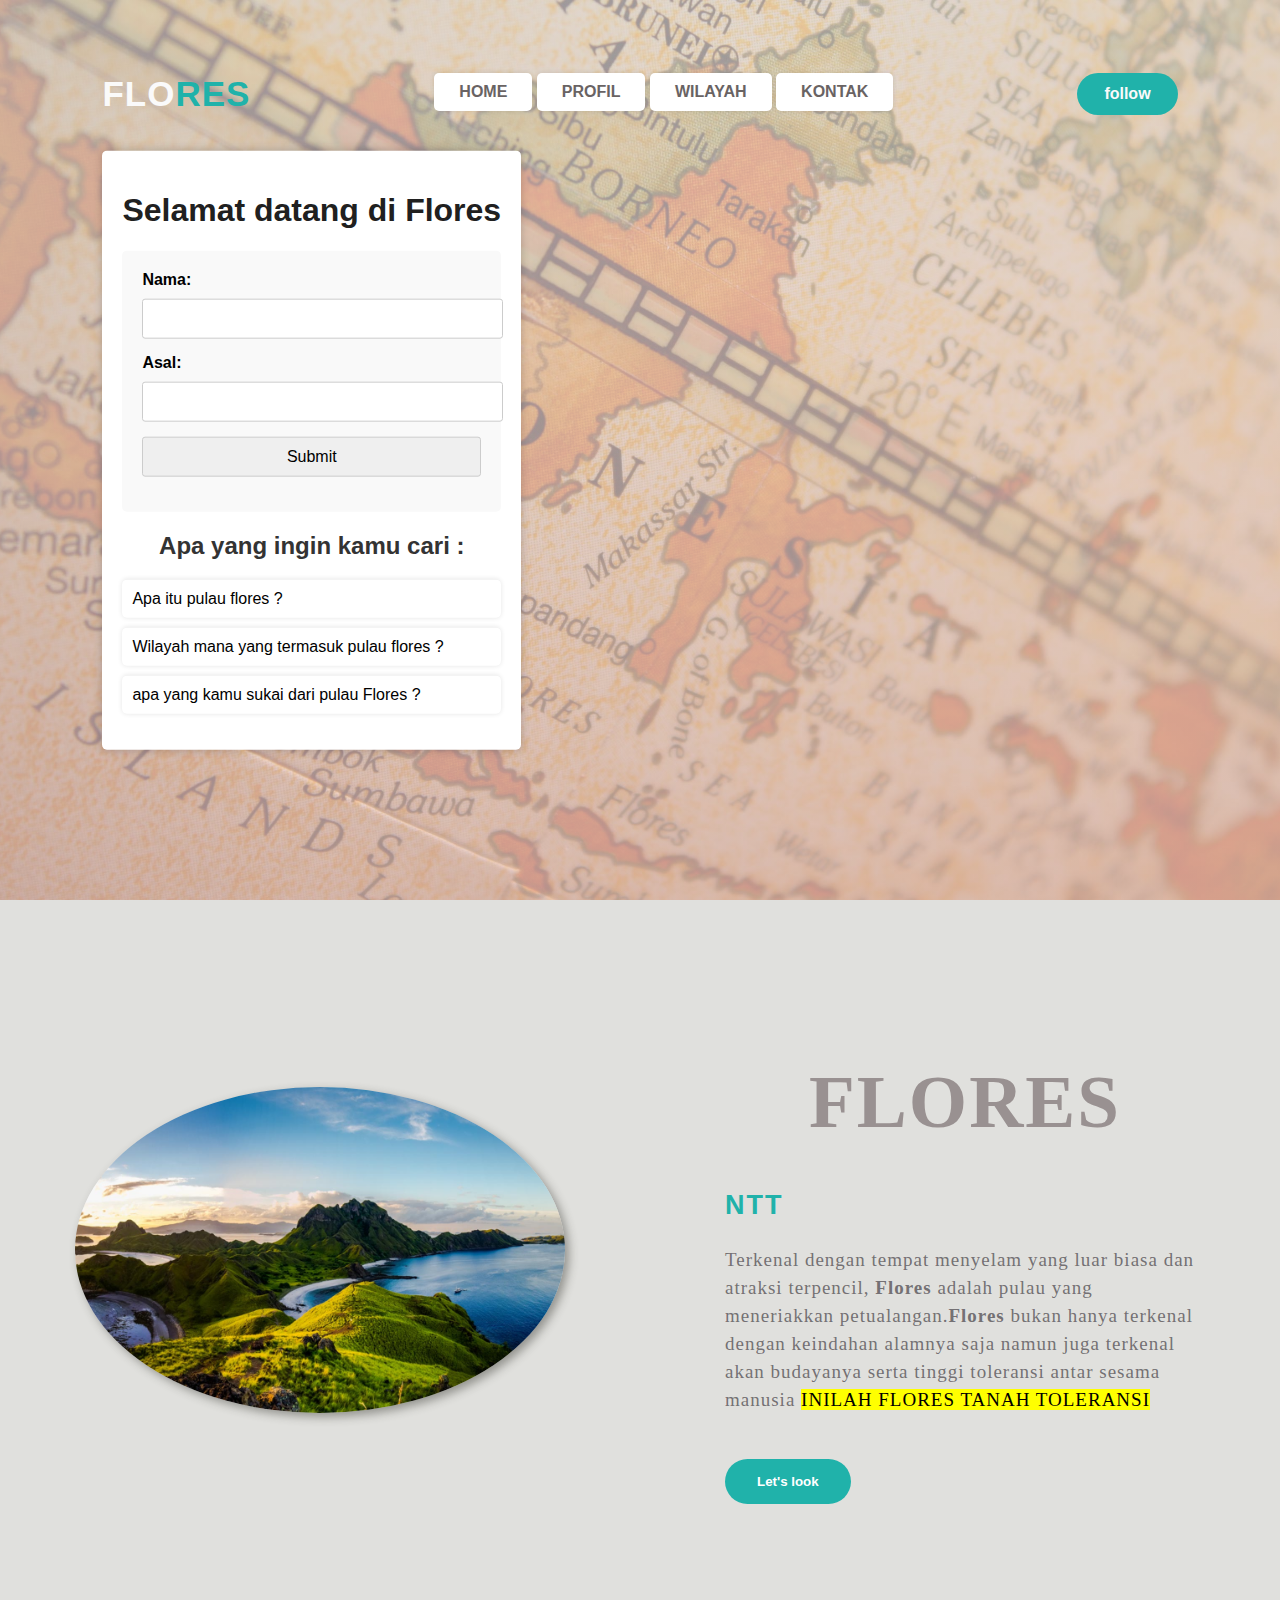
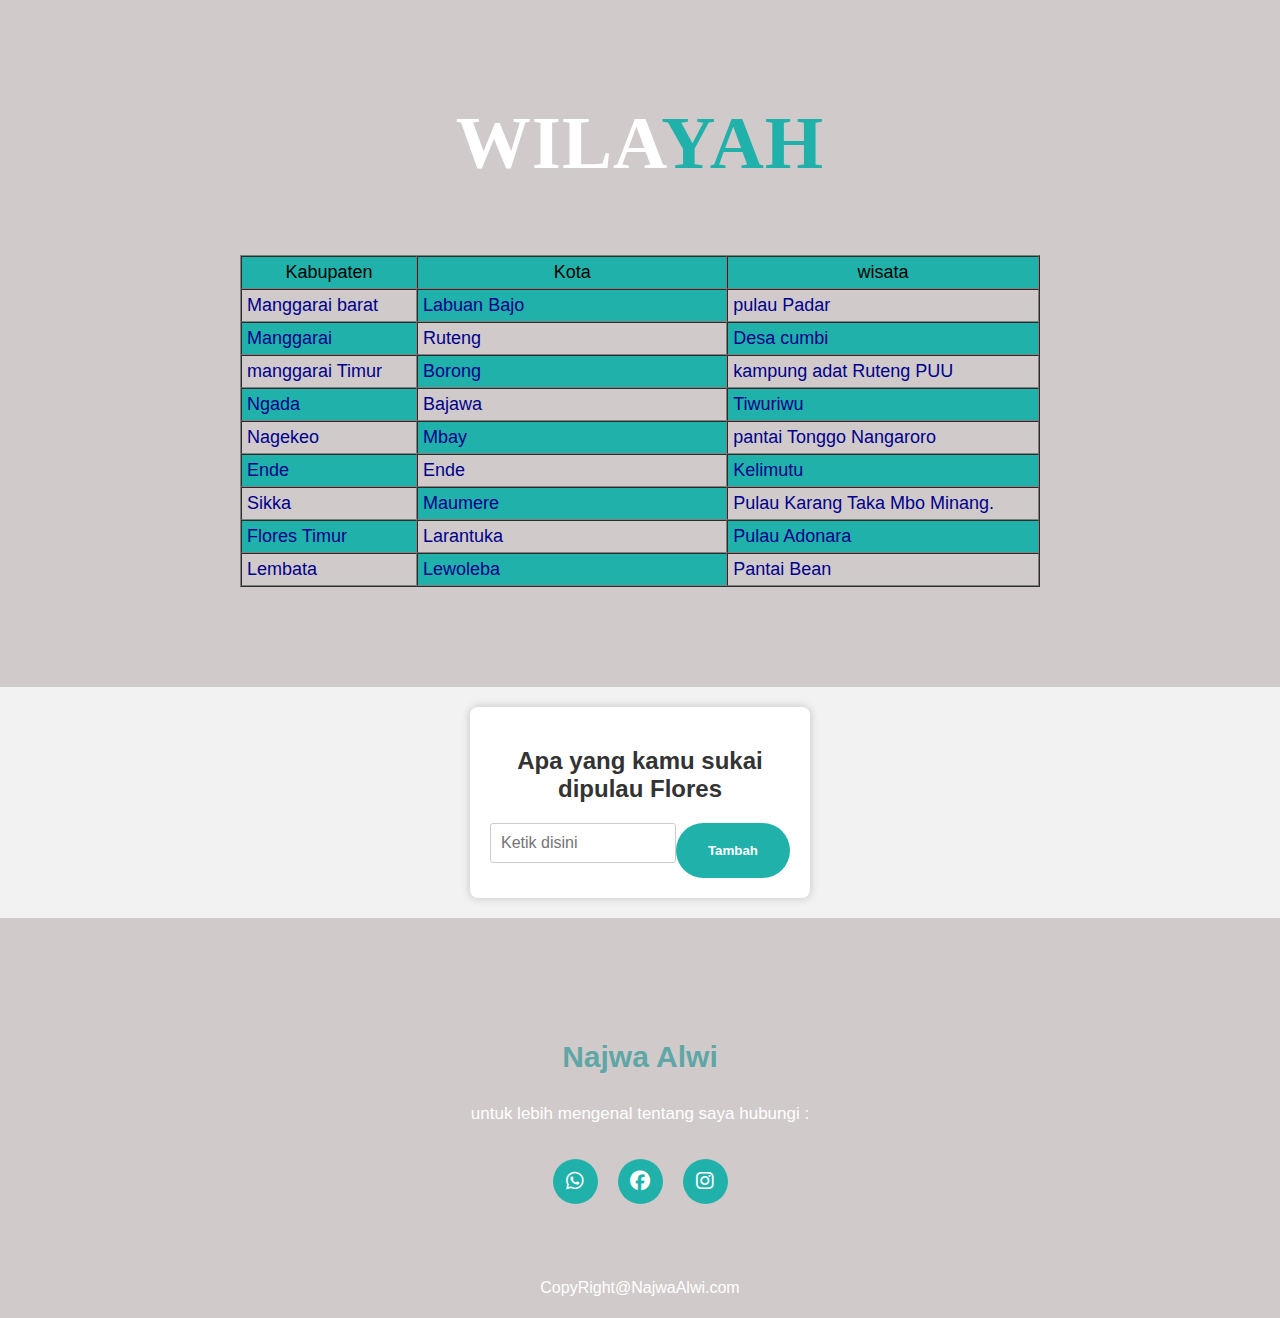
<file: project2/index.html>
<!DOCTYPE html>
<html lang="en">
<head>
    <meta charset="UTF-8">
    <meta http-equiv="X-UA-Compatible"content="IE=edge">
    <meta name="viewport" content="width=device-width, initial-scale=1.0">
    <link rel="stylesheet" href="https://cdnjs.cloudflare.com/ajax/libs/font-awesome/6.1.1/css/all.min.css">
    <link rel="stylesheet" href="style.css">
    <title>my skill</title>
    
</head>
<body>
    
    <div class="hero">
        <header>
        <nav>
            <h2 class="logo">FLO<span>RES</span></h2>
            <ul>
                <li><a href="#beranda">HOME</a></li>
                <li><a href="#profil">PROFIL</a></li>
                <li><a href="#pendidikan">WILAYAH</a></li>
                <li><a href="#kontak">KONTAK</a></li>
            </ul>
            
            <div class="btn">follow</div>
        </nav>
            <div class="content">
                <div class="container">
                    <h1>Selamat datang di Flores </h1>
            
                    
                    <form id="myForm">
                        <label for="nama">Nama:</label>
                        <input type="text" id="nama" name="nama" required><br>
            
                        <label for="email">Asal:</label>
                        <input type="email" id="email" name="email" required><br>
            
                        <input type="submit" value="Submit">
                    </form>
            
                    
                    <h2>Apa yang ingin kamu cari :</h2>
                    <ul id="myList">
                        <li>Apa itu pulau flores ?</li>
                        <li>Wilayah mana  yang termasuk pulau flores ?</li>
                        <li>apa yang kamu sukai dari pulau Flores ? </li>
                    </ul>
                </div>
                
                </header>
        </div>
        <main>
        <div class="about">
            <div class="main">
                <img src="aset/0.PNG" alt="">
                <div class="about-text">
                    <h2 id="profil">FLORES</h2>
                    <h5> <span>NTT</span></h5>
                    <p> Terkenal dengan tempat menyelam yang luar biasa dan atraksi terpencil, <strong>Flores</strong> adalah pulau yang meneriakkan petualangan.<strong>Flores</strong> bukan hanya terkenal dengan keindahan alamnya saja namun juga terkenal akan budayanya  serta tinggi toleransi antar sesama manusia <mark>INILAH FLORES TANAH TOLERANSI </mark></p>
                    <button type="button">Let's look</button>
                </div>
            </div>
        </div>
            
       <div class="servis">
        <div class="title">
            <h2 id="pendidikan" class="logo">WILA<span>YAH</span></h2>
            <br>
        </div>
        <div class="sa">
        <table border="1"cellspacing="0" cellpadding="5"align="center"width=800">
            <tr align="center" bgcolor="#20b2aa">
                <td width="200">Kabupaten</td>
                <td width="400">Kota</td>
                <td width="400">wisata</td>
                
            </tr>
           
            <tr>
                <td style="color:darkblue">Manggarai barat </td>
                <td style="color:darkblue"bgcolor="#20b2aa">Labuan Bajo</td>
                <td style="color:darkblue"> pulau Padar </td>
            </tr>
            <tr>
                <td style="color:darkblue"bgcolor="#20b2aa">Manggarai</td>
                <td style="color:darkblue">Ruteng</td>
                <td style="color:darkblue"bgcolor="#20b2aa">Desa cumbi</td>
          </tr>
          <tr>
              <td style="color:darkblue">manggarai Timur</td>
              <td style="color:darkblue"bgcolor="#20b2aa">Borong</td>
              <td style="color:darkblue">kampung adat Ruteng PUU </td>
          </tr>
          <tr>
              <td style="color:darkblue"bgcolor="#20b2aa">Ngada</td>
              <td style="color:darkblue">Bajawa</td>
              <td style="color:darkblue"bgcolor="#20b2aa">Tiwuriwu</td>
              
          </tr>
          <tr>
              <td style="color:darkblue">Nagekeo</td>
              <td  style="color:darkblue"bgcolor="#20b2aa">Mbay</td>
              <td style="color:darkblue">pantai Tonggo Nangaroro</td>
          </tr>
          <tr>
            <td style="color:darkblue"bgcolor="#20b2aa">Ende</td>
            <td  style="color:darkblue">Ende</td>
            <td style="color:darkblue"bgcolor="#20b2aa">Kelimutu</td>
            <tr>
                <td style="color:darkblue">Sikka</td>
                <td  style="color:darkblue"bgcolor="#20b2aa">Maumere</td>
                <td style="color:darkblue">Pulau Karang Taka Mbo Minang.</td>
            </tr>

            <tr>
                <td style="color:darkblue"bgcolor="#20b2aa">Flores Timur</td>
                <td  style="color:darkblue">Larantuka</td>
                <td style="color:darkblue"bgcolor="#20b2aa">Pulau Adonara</td>
            </tr>
            <tr>
                <td style="color:darkblue">Lembata</td>
                <td  style="color:darkblue"bgcolor="#20b2aa">Lewoleba</td>
                <td style="color:darkblue">Pantai Bean</td>
            </tr>
            
        </table>
        
        </div>
        </div>

        <div class="todi-wapper">
            <div class="list-container">
                <h2>Apa yang kamu sukai dipulau Flores</h2>
                <ul id="task-list">
                   
                </ul>
                <div class="add-task">
                    <input type="text" id="new-task" placeholder="Ketik disini">
                    <button id="add-button">Tambah</button>
                </div>
            </div>
            <script src="script.js"></script>
        </div>
        </main>
        <footer>
            <p id="kontak">Najwa Alwi</p>
            <p>untuk lebih mengenal tentang saya hubungi :</p>
            <div class="sosial">
           <a href="a"><i class="fa-brands fa-whatsapp"></i></a>
           <a href="a"><i class="fa-brands fa-facebook"></i></a>
           <a href="a"><i class="fa-brands fa-instagram"></i></a>

            </div>
            <p class="end">CopyRight@NajwaAlwi.com</p>
        </footer>
    
</body>
</html>
</file>
<file: project2/style.css>
.hero{
    width: 100%;
    height: 100vh;
    background:linear-gradient(rgba(223, 216, 216, 0.7),rgba(233, 198, 198, 0.7)),url(aset/R.jpg);
    background-size: cover;
    background-position:center;
    background-repeat:no-repeat ;
}
nav{
    display:flex ;
    align-items: center;
    justify-content: space-between;
    padding:45px 8% 0 8%;
}
.logo{
    color: #fafafa; 
    font-size: 35px;
    letter-spacing:  1px; 
    cursor: pointer;

}

span{
    color:#20b2aa ;
}

nav ul li {
    list-style: none;
    display: inline-block;
    padding: 10px 25px;

}

nav ul li a{
    text-decoration: none;
    color: #696363;
    font-weight:bold ;

}

nav ul li a:hover {
    color: #20b2aa;
    transition:.4s;

}
.btn{
    background: #20b2aa;
    color: #fafafa;
    text-decoration: none;
    border: 2px solid transparent;
    font-weight: bold;
    padding: 10px 25px;
    border-radius: 30px;
    transition: transform.4s;




}
.btn:hover{
    transform: scale(1.2);
}
.content{
    position: absolute;
    top:50%;
    left: 8%;
    transform: translateY(-50%);
}




.about{
    width: 100%;
    padding: 100px 0px;
    background-color: #e0e0dd;

    
}

.about-text{
    width: 550px;
}
.main{
    width: 1130px;
    height: 500px;
    max-width: 95%;
    margin: 0 auto;
    display: flex;
    align-items: center;
    justify-content: space-around;
}
.about-text h2{
    color:#999191 ;
    letter-spacing: 2px;
    font-size: 75px;
    margin-bottom: 25px;
    text-transform: capitalize;
    font-family: Cambria, Cochin, Georgia, Times, 'Times New Roman', serif;
}
.about-text h5{
    color:#fff ;
    letter-spacing: 2px;
    font-size: 27px;
    margin-bottom: 25px;
    text-transform: capitalize;

}
.about-text p{
    color: rgba(92, 88, 92, 0.836);
    letter-spacing: 1px;
    line-height: 28px;
    font-size: 19px;
    margin-bottom: 45px;
    font-family: 'Times New Roman', Times, serif;
    
}
button{
    background-color: #20b2aa;
    color: #fff;
    border: 2px solid transparent;
    font-weight: bold;
    padding: 13px 30px;
    border-radius: 30px;
    transition: .4s;

}
button:hover{
    background-color: transparent;
    border:  2px solid #20b2aa;
    cursor: pointer;
}
.servis{
    background: #d1caca;
    width: 100%;
    font-size: 60px;
    padding: 100px 0;
}
.title h2{
    color: #fff;
    font-size: 75px;
    width: 1130px;
    text-align: center;
    margin: auto;
    font-family: Cambria, Cochin, Georgia, Times, 'Times New Roman', serif;
}
.sa{
    font-size: large;
}






footer{
    position: relative;
    width: 100%;
    height: 400px;
    background: #d1caca;
    display: flex;
    flex-direction: column;
    align-items: center;
    justify-content: center;
}
footer p:nth-child(1){
    font-size: 30px;
    color: #399b9bc5;
    margin-bottom: 10px;
    font-weight: bold;
}
footer p:nth-child(2){
    font-size: 17px;
    color: #fff;
    margin-bottom: 10px;
    text-align: center;
    width: 500px;
    line-height: 26px;

}

.sosial{
    display: flex;
}
.sosial a {
    width: 45px;
    height: 45px;
    display: flex;
    align-items: center;
    justify-content:center ;
    background: #20b2aa;
    border-radius: 50%;
    margin: 22px 10px;
    text-decoration: none;
    color: #fff;
    font-size:20px ;
}
.sosial a:hover{
    transform: scale(1.2);
    transition: .3s;
}
.end{
    position: absolute;
    color: #fff;
    bottom: 5px;
}


.about img {
max-width: 490px;
border-radius: 70%;
margin-right: 10em;
box-shadow: 4px 4px 10px rgba(59, 59, 54, 0.466);
}

    
   
.post-body img {display:inherit;transform-origin:center center}
img:hover img {animation-play-state:running}
@keyframes img {
  20% {transform: translate(-1px, -5px) rotate(2.5deg)}
  40% {transform: translate(5px, 1px) rotate(-2.5deg)}
  60% {transform: translate(-1px, -5px) rotate(2.5deg)}
  80% {transform: translate(5px, 1px) rotate(-2.5deg)}
  0%, 100% {transform: translate(0, 0) rotate(0)} 
}
img:hover {animation-name:img;animation-duration:0.5s;animation-timing-function:ease-in-out}

body {
    font-family: Arial, sans-serif;
    background-color: #c5bcbc;
    margin: 0;
    padding: 0;
}

.list-container {
    width: 300px;
    margin: 20px auto;
    background-color: #fff;
    border-radius: 8px;
    padding: 20px;
    box-shadow: 0px 0px 10px rgba(0, 0, 0, 0.2);
}

h2{
    text-align: center;
    color: #333;
}

ul {
    list-style-type: none;
    padding: 0;
}

li {
    background-color: #f2f2f2;
    border-radius: 4px;
    padding: 10px;
    margin: 5px 0;
    display: flex;
    justify-content: space-between;
    align-items: center;
}

li:hover {
    background-color: #868484;
    transition: background-color 0.3s ease-in-out;
}

.add-task {
    display: flex;
    margin-top: 10px;
}

input[type="text"] {
    flex-grow: 1;
    padding: 8px;
    border: none;
    border-radius: 4px;
    outline: none;
}
body {
    font-family: Arial, sans-serif;
    background-color: #f2f2f2;
}

.container {
    max-width: 800px;
    margin: 0 auto;
    padding: 20px;
    background-color: #fff;
    border-radius: 5px;
    box-shadow: 0px 0px 10px rgba(0, 0, 0, 0.2);
}

h1 {
    color: #202020;
}

form {
    background-color: #f9f9f9;
    padding: 20px;
    border-radius: 5px;
}

label {
    display: block;
    margin-bottom: 10px;
    font-weight: bold;
}

input[type="text"],
input[type="email"],
input[type="submit"] {
    width: 100%;
    padding: 10px;
    margin-bottom: 15px;
    border: 1px solid #ccc;
    border-radius: 3px;
    font-size: 16px;
}

ul {
    list-style-type: none;
    padding: 0;
}

li {
    margin-bottom: 10px;
    background-color: #fff;
    padding: 10px;
    border-radius: 5px;
    box-shadow: 0px 0px 5px rgba(0, 0, 0, 0.1);
}
</file>
